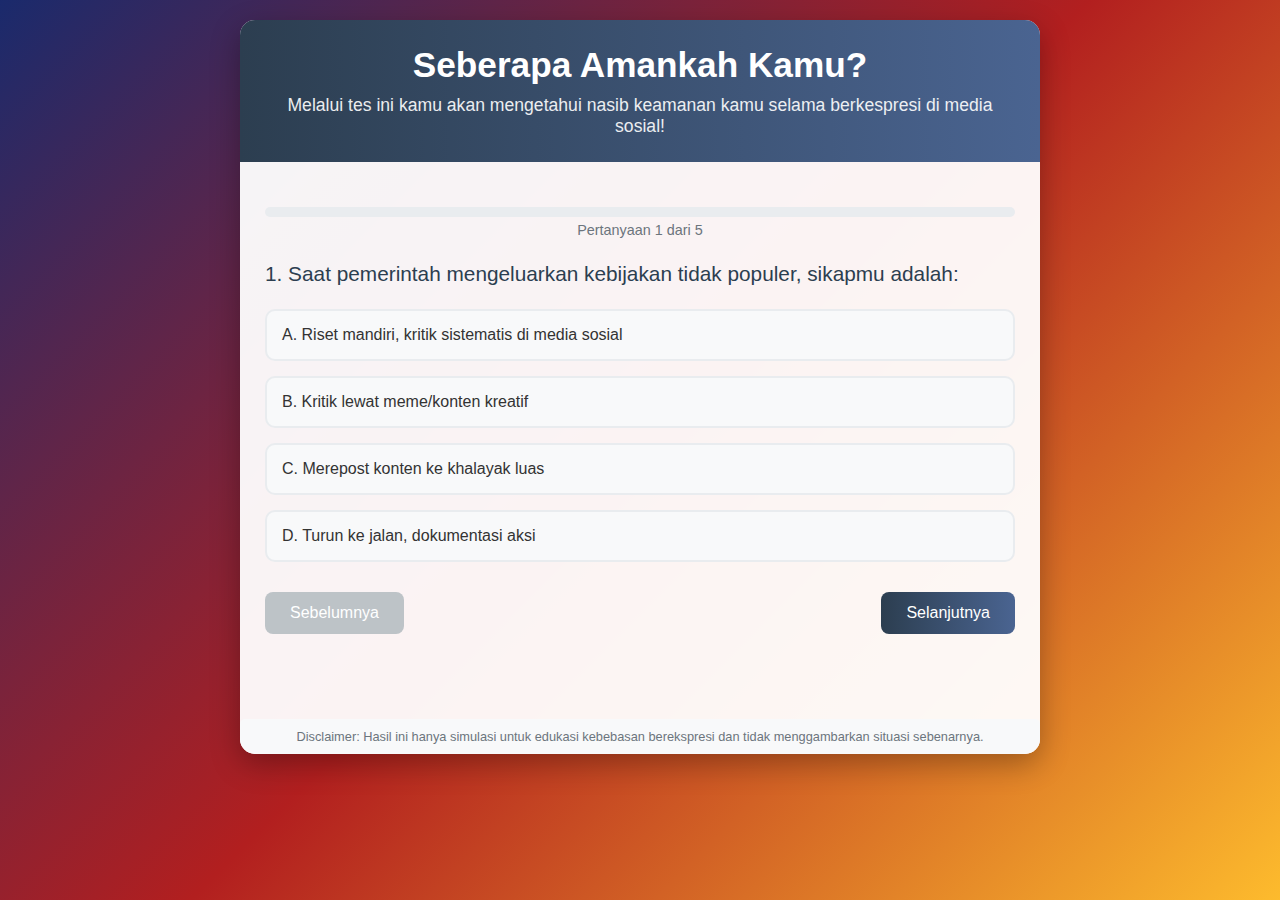
<file: index.html>
<!DOCTYPE html>
<html lang="id">
<head>
  <meta charset="UTF-8">
  <meta name="viewport" content="width=device-width, initial-scale=1.0">
  <title>Seberapa Amankah Kamu?</title>
  <style>
    * { margin:0; padding:0; box-sizing:border-box; font-family:'Segoe UI',Tahoma,Geneva,Verdana,sans-serif; }
    body { background:linear-gradient(135deg,#1a2a6c,#b21f1f,#fdbb2d); color:#333; min-height:100vh; padding:20px; }
    .container { max-width:800px; margin:0 auto; background-color:rgba(255,255,255,0.95); border-radius:15px; box-shadow:0 10px 30px rgba(0,0,0,0.3); overflow:hidden; }
    header { background:linear-gradient(to right,#2c3e50,#4a6491); color:white; padding:25px; text-align:center; }
    h1 { font-size:2.2rem; margin-bottom:10px; }
    .subtitle { font-size:1.1rem; opacity:0.9; }
    .game-container { padding:25px; }
    .question-container { margin-bottom:30px; display:none; }
    .question-container.active { display:block; animation:fadeIn 0.5s ease; }
    .question-text { font-size:1.3rem; margin-bottom:20px; color:#2c3e50; line-height:1.5; }
    .options { display:flex; flex-direction:column; gap:15px; }
    .option { background:#f8f9fa; border:2px solid #e9ecef; border-radius:10px; padding:15px; cursor:pointer; transition:all 0.3s ease; }
    .option:hover { background:#e9ecef; transform:translateY(-3px); box-shadow:0 5px 15px rgba(0,0,0,0.1); }
    .option.selected { background:#4a6491; color:white; border-color:#2c3e50; }
    .navigation { display:flex; justify-content:space-between; margin-top:30px; }
    button { padding:12px 25px; border:none; border-radius:8px; background:linear-gradient(to right,#2c3e50,#4a6491); color:white; font-size:1rem; cursor:pointer; transition:all 0.3s ease; }
    button:hover { transform:translateY(-3px); box-shadow:0 5px 15px rgba(0,0,0,0.2); }
    button:disabled { background:#bdc3c7; cursor:not-allowed; }
    .result-container { display:none; padding:25px; text-align:center; }
    .result-title { font-size:2rem; margin-bottom:20px; color:#2c3e50; }
    .personality-result { font-size:1.8rem; font-weight:bold; margin:20px 0; padding:15px; border-radius:10px; background:linear-gradient(to right,#b21f1f,#fdbb2d); color:white; }
    .percentage-bars { margin:30px 0; }
    .percentage-bar { margin-bottom:15px; text-align:left; }
    .bar-label { display:flex; justify-content:space-between; margin-bottom:5px; }
    .bar-container { height:25px; background:#e9ecef; border-radius:12px; overflow:hidden; }
    .bar-fill { height:100%; border-radius:12px; transition:width 1s ease; }
    .personality-desc { background:#f8f9fa; padding:20px; border-radius:10px; margin-top:20px; text-align:left; line-height:1.6; }
    .actions { margin-top:30px; }
    .restart-btn { background:linear-gradient(to right,#27ae60,#2ecc71); }
    @keyframes fadeIn { from{opacity:0; transform:translateY(20px);} to{opacity:1; transform:translateY(0);} }
    .progress-container { margin:20px 0; }
    .progress-bar { height:10px; background:#e9ecef; border-radius:5px; overflow:hidden; }
    .progress-fill { height:100%; background:linear-gradient(to right,#2c3e50,#4a6491); width:0%; transition:width 0.5s ease; }
    .progress-text { text-align:center; margin-top:5px; font-size:0.9rem; color:#6c757d; }
    .disclaimer { margin-top:30px; font-size:0.8rem; color:#6c757d; text-align:center; padding:10px; background:#f8f9fa; border-radius:5px; }
  </style>
</head>
<body>
  <div class="container">
    <header>
      <h1>Seberapa Amankah Kamu?</h1>
      <p class="subtitle">Melalui tes ini kamu akan mengetahui nasib keamanan kamu selama berkespresi di media sosial!</p>
    </header>
    <div class="game-container">
      <div class="progress-container">
        <div class="progress-bar"><div class="progress-fill" id="progress-fill"></div></div>
        <div class="progress-text" id="progress-text">Pertanyaan 1 dari 5</div>
      </div>

      <!-- Pertanyaan 1 -->
      <div class="question-container active" id="question-1">
        <div class="question-text">1. Saat pemerintah mengeluarkan kebijakan tidak populer, sikapmu adalah:</div>
        <div class="options">
          <div class="option" data-value="A">A. Riset mandiri, kritik sistematis di media sosial</div>
          <div class="option" data-value="B">B. Kritik lewat meme/konten kreatif</div>
          <div class="option" data-value="C">C. Merepost konten ke khalayak luas</div>
          <div class="option" data-value="D">D. Turun ke jalan, dokumentasi aksi</div>
        </div>
        <div class="navigation">
          <button disabled id="prev-btn">Sebelumnya</button>
          <button id="next-btn">Selanjutnya</button>
        </div>
      </div>

      <!-- Pertanyaan 2 -->
      <div class="question-container" id="question-2">
        <div class="question-text">2. Teman membagikan kutipan buku kiri, reaksimu:</div>
        <div class="options">
          <div class="option" data-value="A">A. Ikut menyebarkan dengan rangkuman</div>
          <div class="option" data-value="B">B. Ikut baca buku itu</div>
          <div class="option" data-value="C">C. Diskusi dengan teman/dosen</div>
          <div class="option" data-value="D">D. Ajak teman-teman baca bersama</div>
        </div>
        <div class="navigation">
          <button id="prev-btn-2">Sebelumnya</button>
          <button id="next-btn-2">Selanjutnya</button>
        </div>
      </div>

      <!-- Pertanyaan 3 -->
      <div class="question-container" id="question-3">
        <div class="question-text">3. Menghadapi unggahan viral soal dugaan kecurangan pemilu, kamu:</div>
        <div class="options">
          <div class="option" data-value="A">A. Analisis data komprehensif, tag lembaga pengawas</div>
          <div class="option" data-value="B">B. Retweet</div>
          <div class="option" data-value="C">C. Like saja</div>
          <div class="option" data-value="D">D. Sebarkan ke grup dengan caption menarik</div>
        </div>
        <div class="navigation">
          <button id="prev-btn-3">Sebelumnya</button>
          <button id="next-btn-3">Selanjutnya</button>
        </div>
      </div>

      <!-- Pertanyaan 4 -->
      <div class="question-container" id="question-4">
        <div class="question-text">4. Menanggapi kenaikan harga sembako, responsmu:</div>
        <div class="options">
          <div class="option" data-value="A">A. Utas panjang dengan bukti/data</div>
          <div class="option" data-value="B">B. Curhat personal di media sosial</div>
          <div class="option" data-value="C">C. Retweet/like/repost</div>
          <div class="option" data-value="D">D. Ajak boikot massal, dokumentasi</div>
        </div>
        <div class="navigation">
          <button id="prev-btn-4">Sebelumnya</button>
          <button id="next-btn-4">Selanjutnya</button>
        </div>
      </div>

      <!-- Pertanyaan 5 -->
      <div class="question-container" id="question-5">
        <div class="question-text">5. Ketika melihat kasus pelanggaran HAM oleh aparat, sikapmu:</div>
        <div class="options">
          <div class="option" data-value="A">A. Dokumentasi lengkap dengan bukti</div>
          <div class="option" data-value="B">B. Bagikan berita independen dengan caption mendukung korban</div>
          <div class="option" data-value="C">C. Retweet saja</div>
          <div class="option" data-value="D">D. Ajak teman-teman beraksi via media sosial/grup chat</div>
        </div>
        <div class="navigation">
          <button id="prev-btn-5">Sebelumnya</button>
          <button id="submit-btn">Lihat Hasil</button>
        </div>
      </div>

      <!-- Hasil Tes -->
      <div class="result-container" id="result-container">
        <h2 class="result-title">Hasil Tes Keamananmu</h2>
        <div class="personality-result" id="personality-result"></div>
        <div class="percentage-bars">
          <div class="percentage-bar">
            <div class="bar-label"><span>Akan Dipenjara</span><span id="percent-A">0%</span></div>
            <div class="bar-container"><div class="bar-fill" id="bar-A" style="width:0%; background-color:#e74c3c;"></div></div>
          </div>
          <div class="percentage-bar">
            <div class="bar-label"><span>Dipolisikan</span><span id="percent-B">0%</span></div>
            <div class="bar-container"><div class="bar-fill" id="bar-B" style="width:0%; background-color:#f39c12;"></div></div>
          </div>
          <div class="percentage-bar">
            <div class="bar-label"><span>Dituntut</span><span id="percent-C">0%</span></div>
            <div class="bar-container"><div class="bar-fill" id="bar-C" style="width:0%; background-color:#3498db;"></div></div>
          </div>
          <div class="percentage-bar">
            <div class="bar-label"><span>Dijadikan Tersangka</span><span id="percent-D">0%</span></div>
            <div class="bar-container"><div class="bar-fill" id="bar-D" style="width:0%; background-color:#9b59b6;"></div></div>
          </div>
        </div>
        <div class="personality-desc" id="personality-desc"></div>
        <div class="actions"><button class="restart-btn" id="restart-btn">Ulangi Tes</button></div>
      </div>
    </div>

    <div class="disclaimer">
      Disclaimer: Hasil ini hanya simulasi untuk edukasi kebebasan berekspresi dan tidak menggambarkan situasi sebenarnya.
    </div>
  </div>

  <script>
    document.addEventListener('DOMContentLoaded', function() {
      // Inisialisasi jawaban
      const answers = { '1': null, '2': null, '3': null, '4': null, '5': null };

      // Definisi tipe kepribadian
      const personalities = {
        'A': { name: 'AKAN DIPENJARA', count: 0, color: '#e74c3c' },
        'B': { name: 'DIPOLISIKAN', count: 0, color: '#f39c12' },
        'C': { name: 'DITUNTUT', count: 0, color: '#3498db' },
        'D': { name: 'DIJADIKAN TERSANGKA', count: 0, color: '#9b59b6' }
      };

      // Deskripsi hasil
      const descriptions = {
        'A': 'Kamu adalah critical thinker yang berani menyuarakan kebenaran dengan data. Hati-hati, keberanianmu bisa membuatmu target penindasan.',
        'B': 'Kamu seorang aktivis dunia maya. Like dan repost-mu menyebarkan informasi dengan cepat, sehingga aparat bisa merasa terganggu.',
        'C': 'Kamu dituntut karena menyebarkan informasi yang dianggap menghasut. Padahal kritik adalah bagian dari demokrasi!',
        'D': 'Kamu aktivis sejati yang turun ke jalan dan mendokumentasikan perlawanan. Aksi langsungmu membuatmu target aparat.'
      };

      // Elemen DOM
      const progressFill = document.getElementById('progress-fill');
      const progressText = document.getElementById('progress-text');
      const questionContainers = document.querySelectorAll('.question-container');
      const resultContainer = document.getElementById('result-container');
      const personalityResult = document.getElementById('personality-result');
      const personalityDesc = document.getElementById('personality-desc');
      const restartBtn = document.getElementById('restart-btn');

      // Update progress bar
      function updateProgress(currentQuestion) {
        const progress = ((currentQuestion - 1) / 5) * 100;
        progressFill.style.width = `${progress}%`;
        progressText.textContent = `Pertanyaan ${currentQuestion} dari 5`;
      }

      // Tampilkan pertanyaan
      function showQuestion(questionNumber) {
        questionContainers.forEach(c => c.classList.remove('active'));
        document.getElementById(`question-${questionNumber}`).classList.add('active');
        updateProgress(questionNumber);
      }

      // Pilih opsi
      function selectOption(questionNumber, optionElement, value) {
        document.querySelectorAll(`#question-${questionNumber} .option`).forEach(o => o.classList.remove('selected'));
        optionElement.classList.add('selected');
        answers[questionNumber] = value;
      }

      // Hitung hasil
      function calculateResults() {
        Object.keys(personalities).forEach(k => personalities[k].count = 0);

        Object.values(answers).forEach(answer => {
          if (answer && personalities[answer]) {
            personalities[answer].count++;
          }
        });

        const totalQuestions = 5;
        let maxPercentage = 0;
        let dominant = '';

        Object.keys(personalities).forEach(k => {
          const percentage = (personalities[k].count / totalQuestions) * 100;
          document.getElementById(`percent-${k}`).textContent = `${percentage}%`;
          document.getElementById(`bar-${k}`).style.width = `${percentage}%`;

          if (percentage > maxPercentage) {
            maxPercentage = percentage;
            dominant = k;
          }
        });

        personalityResult.textContent = personalities[dominant].name;
        personalityResult.style.background = `linear-gradient(to right, ${personalities[dominant].color}, #fdbb2d)`;
        personalityDesc.textContent = descriptions[dominant];
        resultContainer.style.display = 'block';
      }

      // Event listener opsi
      document.querySelectorAll('.option').forEach(option => {
        option.addEventListener('click', function() {
          const qContainer = this.closest('.question-container');
          const qNumber = qContainer.id.split('-')[1];
          const value = this.getAttribute('data-value');
          selectOption(qNumber, this, value);
        });
      });

      // Navigasi antar pertanyaan
      document.getElementById('next-btn').addEventListener('click', () => showQuestion(2));
      document.getElementById('prev-btn-2').addEventListener('click', () => showQuestion(1));
      document.getElementById('next-btn-2').addEventListener('click', () => showQuestion(3));
      document.getElementById('prev-btn-3').addEventListener('click', () => showQuestion(2));
      document.getElementById('next-btn-3').addEventListener('click', () => showQuestion(4));
      document.getElementById('prev-btn-4').addEventListener('click', () => showQuestion(3));
      document.getElementById('next-btn-4').addEventListener('click', () => showQuestion(5));
      document.getElementById('prev-btn-5').addEventListener('click', () => showQuestion(4));

      // Submit hasil
      document.getElementById('submit-btn').addEventListener('click', function() {
        const allAnswered = Object.values(answers).every(a => a !== null);
        if (allAnswered) {
          calculateResults();
        } else {
          alert('Silakan jawab semua pertanyaan sebelum melihat hasil!');
        }
      });

      // Restart tes
      restartBtn.addEventListener('click', function() {
        Object.keys(answers).forEach(k => answers[k] = null);
        document.querySelectorAll('.option').forEach(o => o.classList.remove('selected'));
        document.querySelectorAll('.bar-fill').forEach(b => b.style.width = '0%');
        document.querySelectorAll('[id^="percent-"]').forEach(el => el.textContent = '0%');
        resultContainer.style.display = 'none';
        showQuestion(1);
      });

      // Inisialisasi
      showQuestion(1);
    });
  </script>
</body>
</html>
</file>
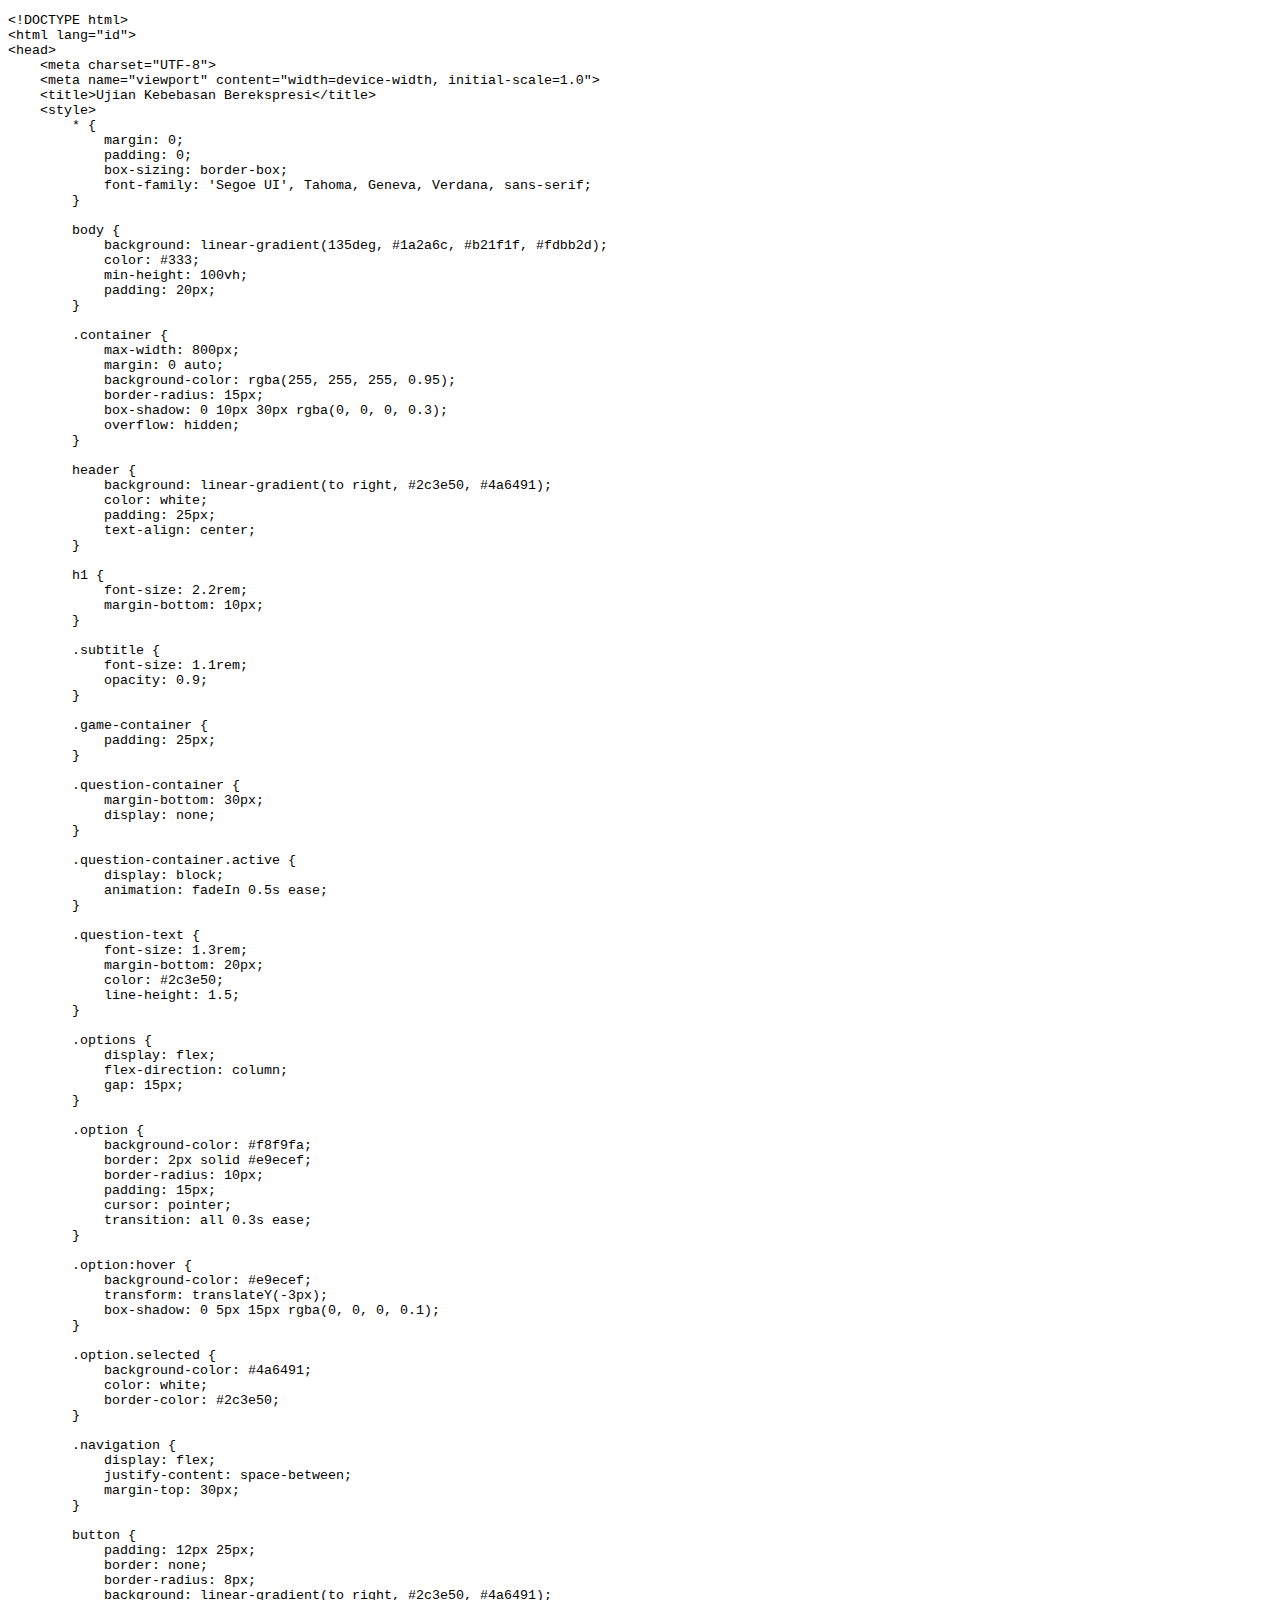
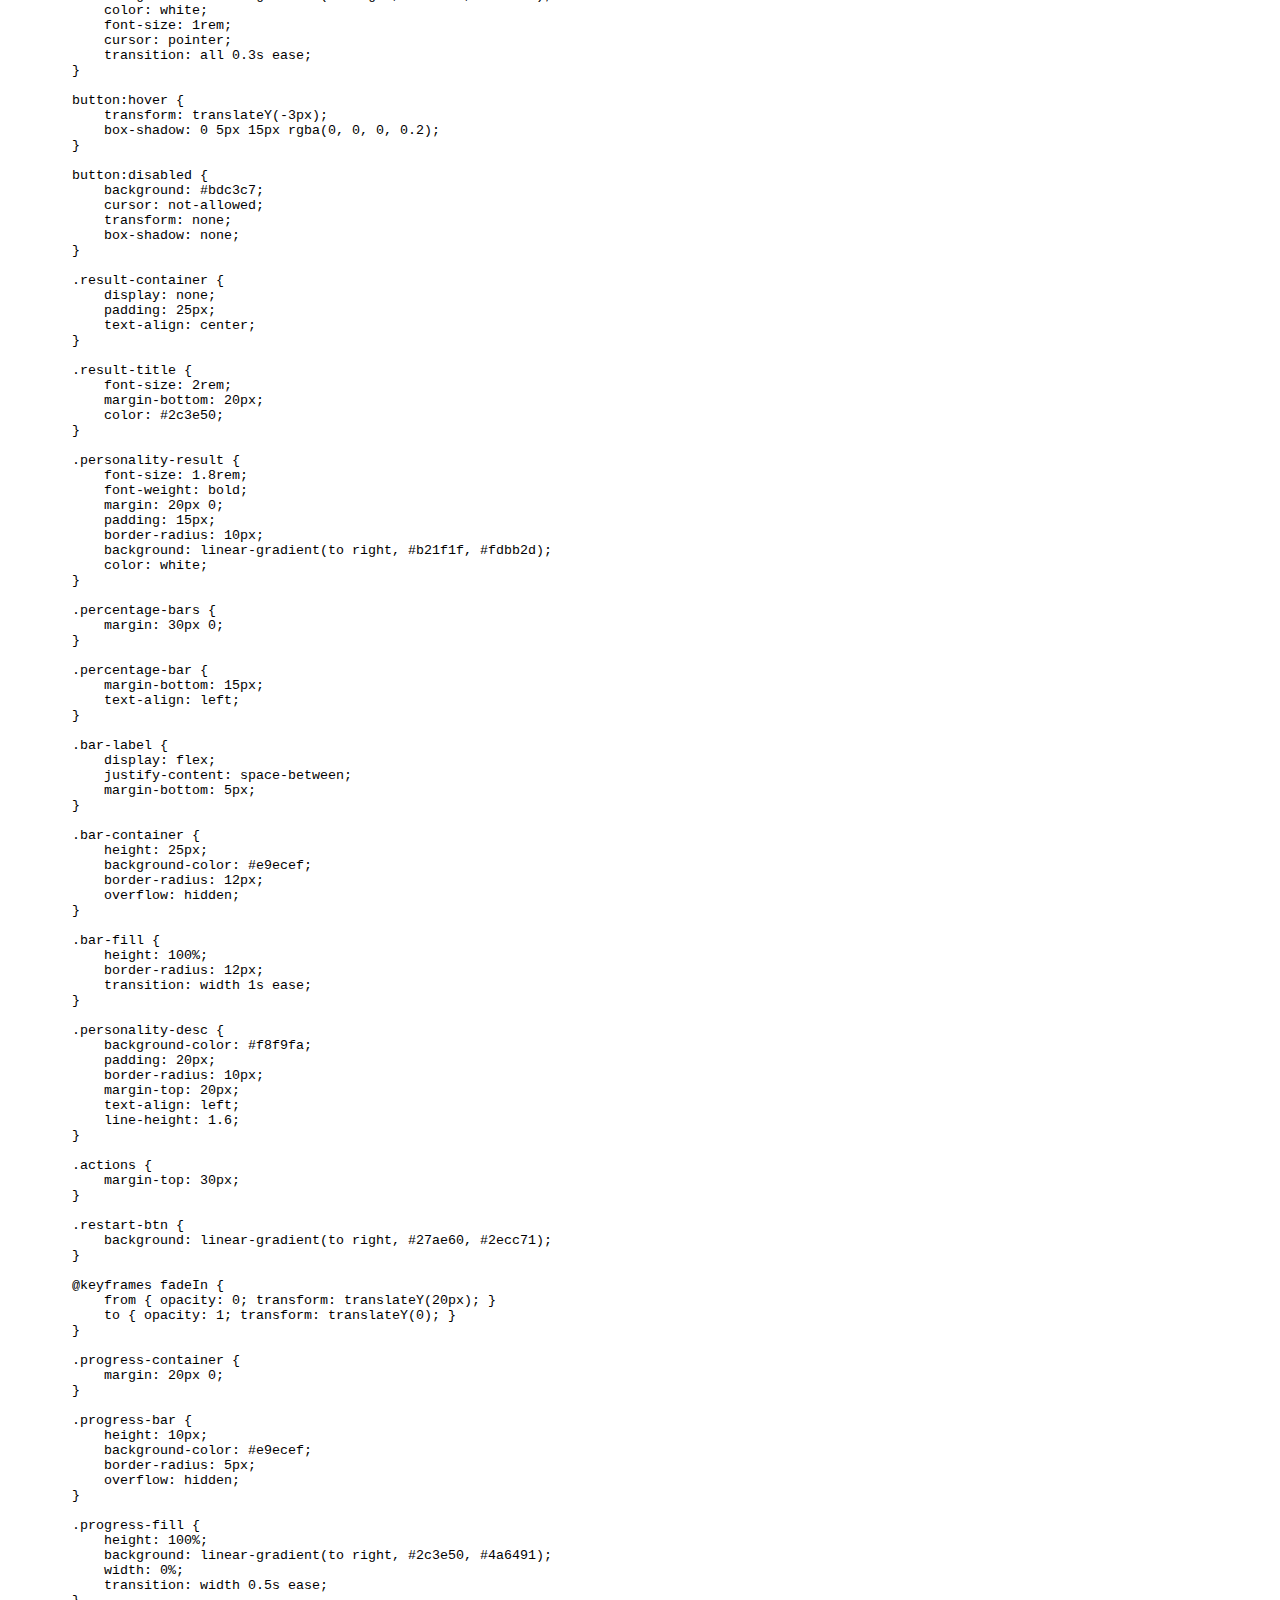
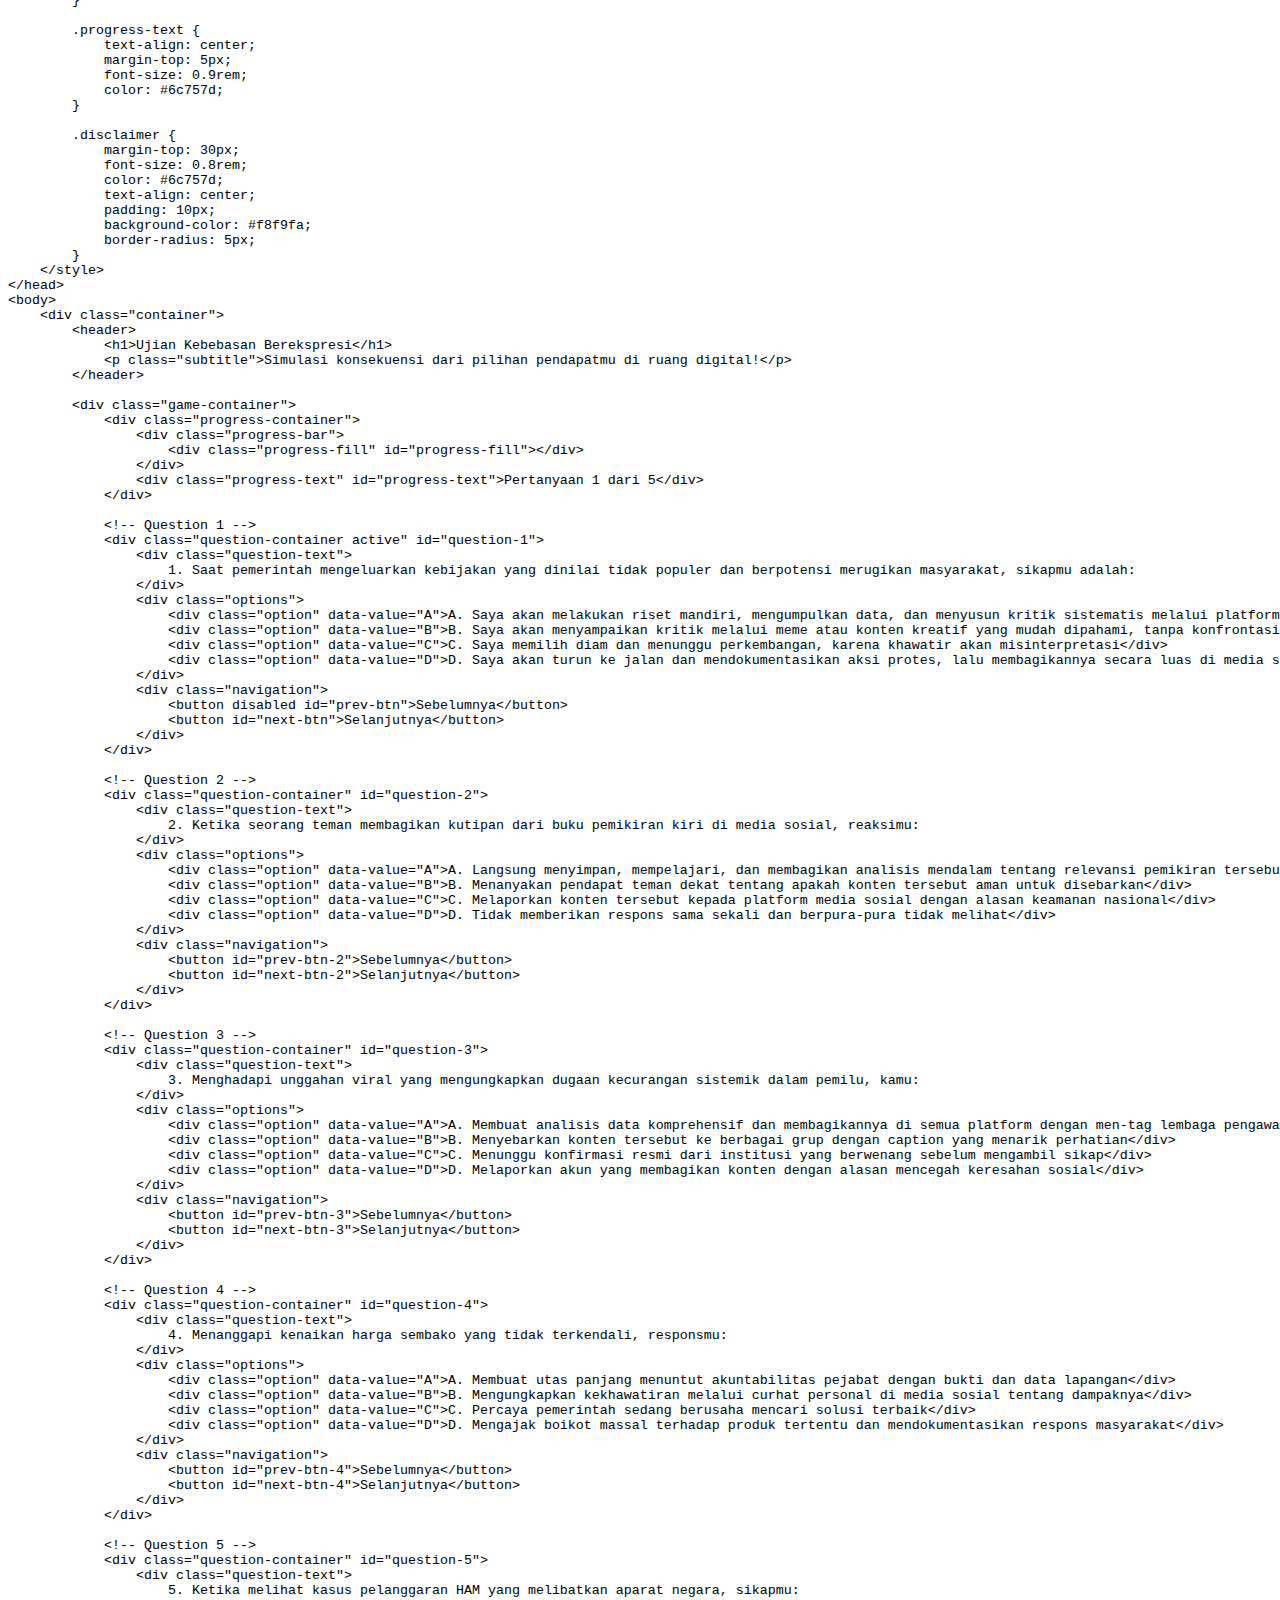
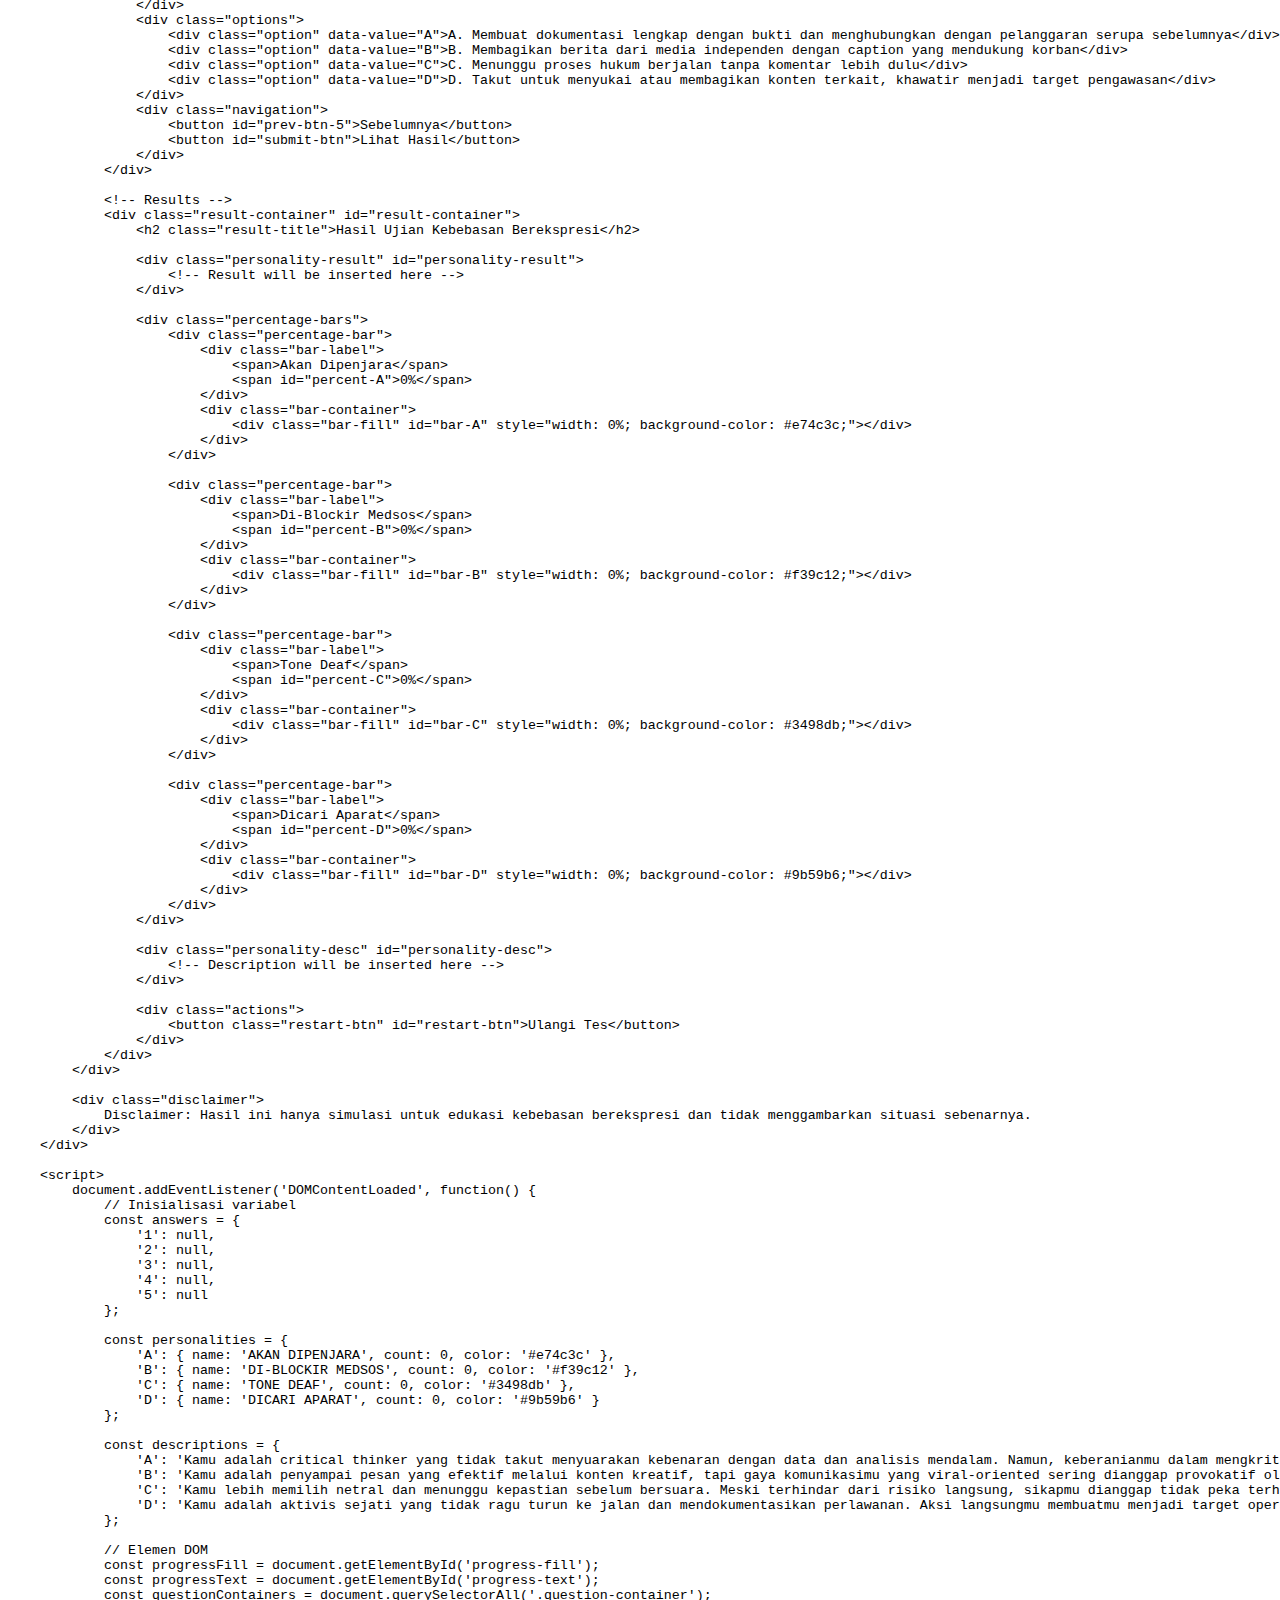
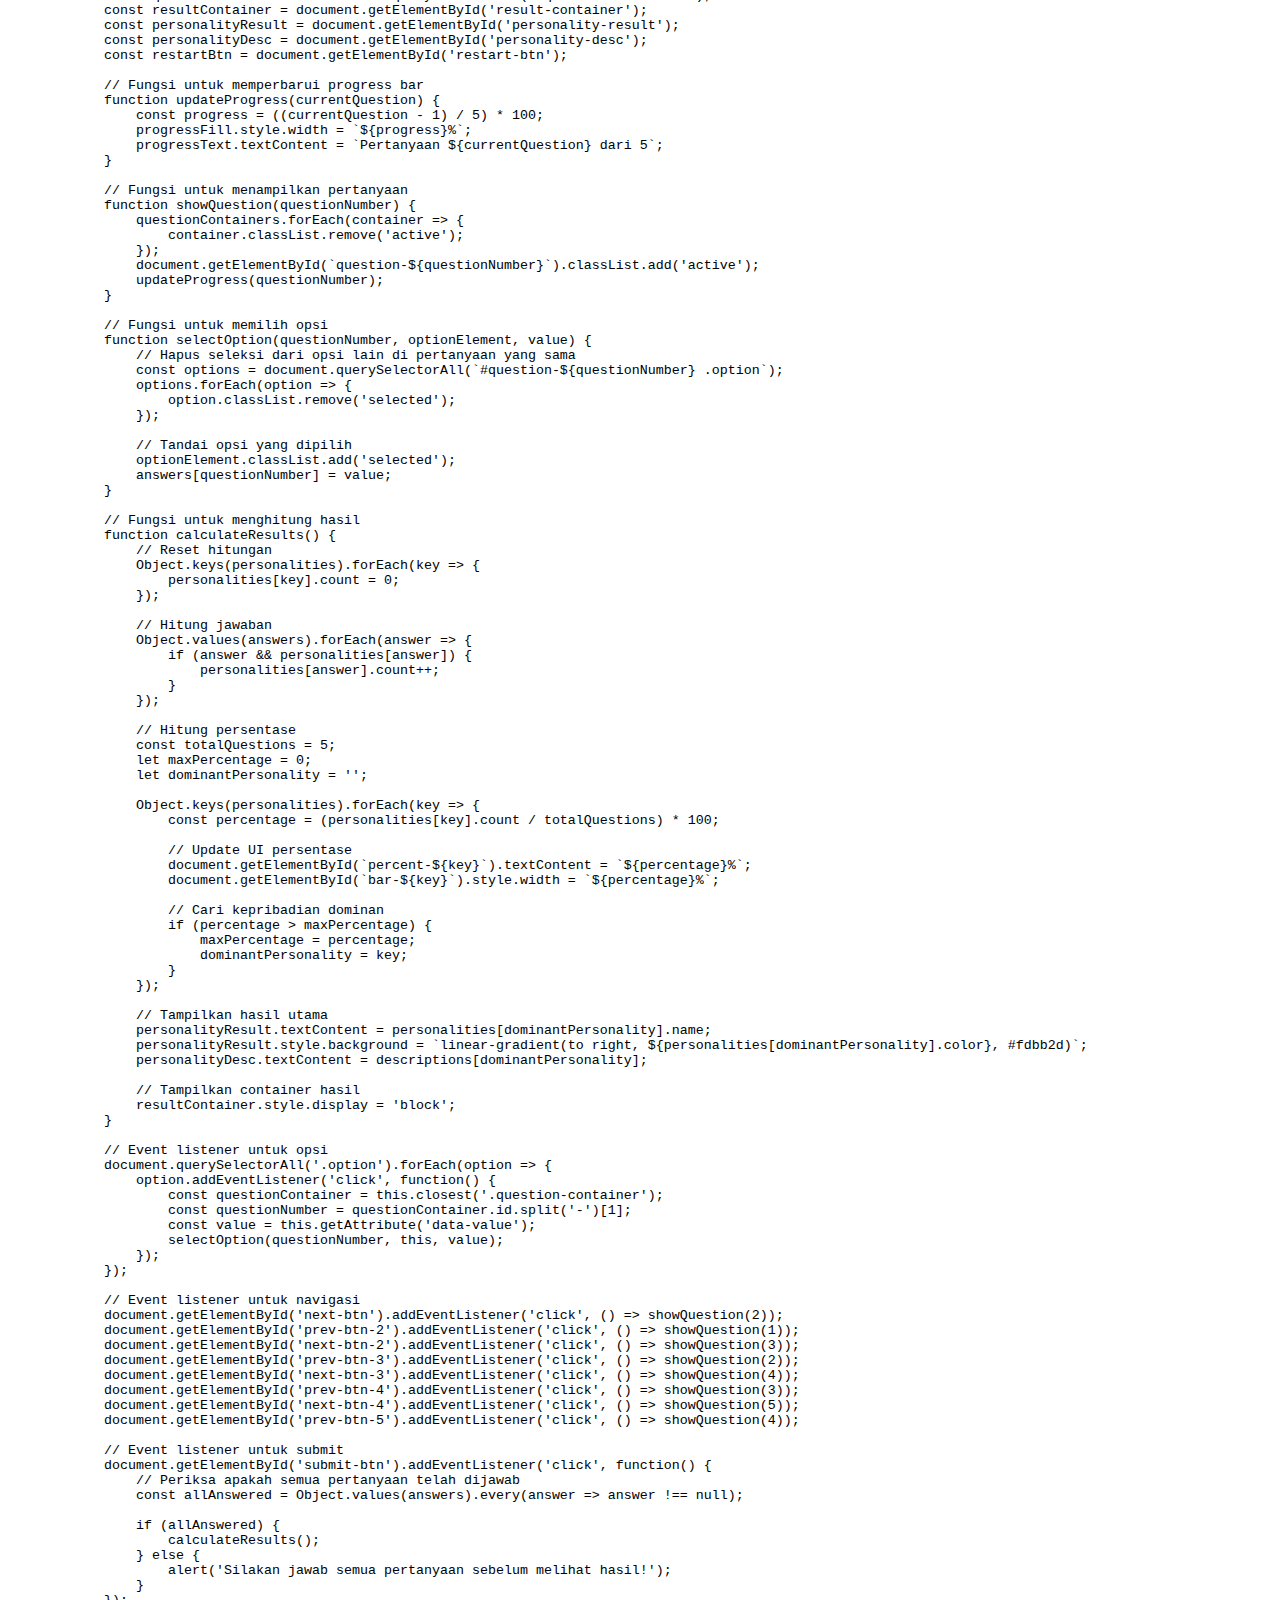
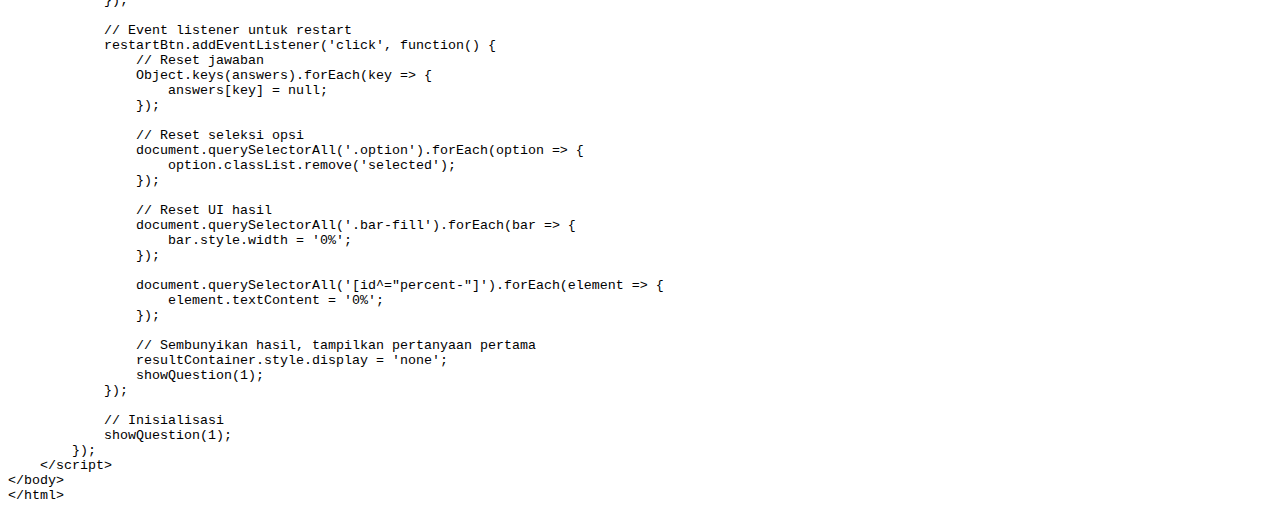
<file: 8650d4c3-2714-40e8-8ad7-4ea57aeecf4b.html>
<!DOCTYPE html>
<html>
<head>
	<meta http-equiv="content-type" content="text/html; charset=utf-8"/>
	<title></title>
	<meta name="generator" content="LibreOffice 24.8.1.2 (Linux)"/>
	<meta name="created" content="00:00:00"/>
	<meta name="changed" content="00:00:00"/>
	<style type="text/css">
		@page { size: 8.27in 11.69in; margin: 0.79in }
		p { line-height: 115%; margin-bottom: 0.1in; background: transparent }
		pre { background: transparent }
		pre.western { font-family: "Liberation Mono", monospace; font-size: 10pt }
		pre.cjk { font-family: "NSimSun", monospace; font-size: 10pt }
		pre.ctl { font-family: "Liberation Mono", monospace; font-size: 10pt }
	</style>
</head>
<body lang="en-US" link="#000080" vlink="#800000" dir="ltr"><pre class="western">&lt;!DOCTYPE html&gt;
&lt;html lang=&quot;id&quot;&gt;
&lt;head&gt;
    &lt;meta charset=&quot;UTF-8&quot;&gt;
    &lt;meta name=&quot;viewport&quot; content=&quot;width=device-width, initial-scale=1.0&quot;&gt;
    &lt;title&gt;Ujian Kebebasan Berekspresi&lt;/title&gt;
    &lt;style&gt;
        * {
            margin: 0;
            padding: 0;
            box-sizing: border-box;
            font-family: 'Segoe UI', Tahoma, Geneva, Verdana, sans-serif;
        }
        
        body {
            background: linear-gradient(135deg, #1a2a6c, #b21f1f, #fdbb2d);
            color: #333;
            min-height: 100vh;
            padding: 20px;
        }
        
        .container {
            max-width: 800px;
            margin: 0 auto;
            background-color: rgba(255, 255, 255, 0.95);
            border-radius: 15px;
            box-shadow: 0 10px 30px rgba(0, 0, 0, 0.3);
            overflow: hidden;
        }
        
        header {
            background: linear-gradient(to right, #2c3e50, #4a6491);
            color: white;
            padding: 25px;
            text-align: center;
        }
        
        h1 {
            font-size: 2.2rem;
            margin-bottom: 10px;
        }
        
        .subtitle {
            font-size: 1.1rem;
            opacity: 0.9;
        }
        
        .game-container {
            padding: 25px;
        }
        
        .question-container {
            margin-bottom: 30px;
            display: none;
        }
        
        .question-container.active {
            display: block;
            animation: fadeIn 0.5s ease;
        }
        
        .question-text {
            font-size: 1.3rem;
            margin-bottom: 20px;
            color: #2c3e50;
            line-height: 1.5;
        }
        
        .options {
            display: flex;
            flex-direction: column;
            gap: 15px;
        }
        
        .option {
            background-color: #f8f9fa;
            border: 2px solid #e9ecef;
            border-radius: 10px;
            padding: 15px;
            cursor: pointer;
            transition: all 0.3s ease;
        }
        
        .option:hover {
            background-color: #e9ecef;
            transform: translateY(-3px);
            box-shadow: 0 5px 15px rgba(0, 0, 0, 0.1);
        }
        
        .option.selected {
            background-color: #4a6491;
            color: white;
            border-color: #2c3e50;
        }
        
        .navigation {
            display: flex;
            justify-content: space-between;
            margin-top: 30px;
        }
        
        button {
            padding: 12px 25px;
            border: none;
            border-radius: 8px;
            background: linear-gradient(to right, #2c3e50, #4a6491);
            color: white;
            font-size: 1rem;
            cursor: pointer;
            transition: all 0.3s ease;
        }
        
        button:hover {
            transform: translateY(-3px);
            box-shadow: 0 5px 15px rgba(0, 0, 0, 0.2);
        }
        
        button:disabled {
            background: #bdc3c7;
            cursor: not-allowed;
            transform: none;
            box-shadow: none;
        }
        
        .result-container {
            display: none;
            padding: 25px;
            text-align: center;
        }
        
        .result-title {
            font-size: 2rem;
            margin-bottom: 20px;
            color: #2c3e50;
        }
        
        .personality-result {
            font-size: 1.8rem;
            font-weight: bold;
            margin: 20px 0;
            padding: 15px;
            border-radius: 10px;
            background: linear-gradient(to right, #b21f1f, #fdbb2d);
            color: white;
        }
        
        .percentage-bars {
            margin: 30px 0;
        }
        
        .percentage-bar {
            margin-bottom: 15px;
            text-align: left;
        }
        
        .bar-label {
            display: flex;
            justify-content: space-between;
            margin-bottom: 5px;
        }
        
        .bar-container {
            height: 25px;
            background-color: #e9ecef;
            border-radius: 12px;
            overflow: hidden;
        }
        
        .bar-fill {
            height: 100%;
            border-radius: 12px;
            transition: width 1s ease;
        }
        
        .personality-desc {
            background-color: #f8f9fa;
            padding: 20px;
            border-radius: 10px;
            margin-top: 20px;
            text-align: left;
            line-height: 1.6;
        }
        
        .actions {
            margin-top: 30px;
        }
        
        .restart-btn {
            background: linear-gradient(to right, #27ae60, #2ecc71);
        }
        
        @keyframes fadeIn {
            from { opacity: 0; transform: translateY(20px); }
            to { opacity: 1; transform: translateY(0); }
        }
        
        .progress-container {
            margin: 20px 0;
        }
        
        .progress-bar {
            height: 10px;
            background-color: #e9ecef;
            border-radius: 5px;
            overflow: hidden;
        }
        
        .progress-fill {
            height: 100%;
            background: linear-gradient(to right, #2c3e50, #4a6491);
            width: 0%;
            transition: width 0.5s ease;
        }
        
        .progress-text {
            text-align: center;
            margin-top: 5px;
            font-size: 0.9rem;
            color: #6c757d;
        }
        
        .disclaimer {
            margin-top: 30px;
            font-size: 0.8rem;
            color: #6c757d;
            text-align: center;
            padding: 10px;
            background-color: #f8f9fa;
            border-radius: 5px;
        }
    &lt;/style&gt;
&lt;/head&gt;
&lt;body&gt;
    &lt;div class=&quot;container&quot;&gt;
        &lt;header&gt;
            &lt;h1&gt;Ujian Kebebasan Berekspresi&lt;/h1&gt;
            &lt;p class=&quot;subtitle&quot;&gt;Simulasi konsekuensi dari pilihan pendapatmu di ruang digital!&lt;/p&gt;
        &lt;/header&gt;
        
        &lt;div class=&quot;game-container&quot;&gt;
            &lt;div class=&quot;progress-container&quot;&gt;
                &lt;div class=&quot;progress-bar&quot;&gt;
                    &lt;div class=&quot;progress-fill&quot; id=&quot;progress-fill&quot;&gt;&lt;/div&gt;
                &lt;/div&gt;
                &lt;div class=&quot;progress-text&quot; id=&quot;progress-text&quot;&gt;Pertanyaan 1 dari 5&lt;/div&gt;
            &lt;/div&gt;
            
            &lt;!-- Question 1 --&gt;
            &lt;div class=&quot;question-container active&quot; id=&quot;question-1&quot;&gt;
                &lt;div class=&quot;question-text&quot;&gt;
                    1. Saat pemerintah mengeluarkan kebijakan yang dinilai tidak populer dan berpotensi merugikan masyarakat, sikapmu adalah:
                &lt;/div&gt;
                &lt;div class=&quot;options&quot;&gt;
                    &lt;div class=&quot;option&quot; data-value=&quot;A&quot;&gt;A. Saya akan melakukan riset mandiri, mengumpulkan data, dan menyusun kritik sistematis melalui platform media sosial dengan tagar yang strategis&lt;/div&gt;
                    &lt;div class=&quot;option&quot; data-value=&quot;B&quot;&gt;B. Saya akan menyampaikan kritik melalui meme atau konten kreatif yang mudah dipahami, tanpa konfrontasi langsung&lt;/div&gt;
                    &lt;div class=&quot;option&quot; data-value=&quot;C&quot;&gt;C. Saya memilih diam dan menunggu perkembangan, karena khawatir akan misinterpretasi&lt;/div&gt;
                    &lt;div class=&quot;option&quot; data-value=&quot;D&quot;&gt;D. Saya akan turun ke jalan dan mendokumentasikan aksi protes, lalu membagikannya secara luas di media sosial&lt;/div&gt;
                &lt;/div&gt;
                &lt;div class=&quot;navigation&quot;&gt;
                    &lt;button disabled id=&quot;prev-btn&quot;&gt;Sebelumnya&lt;/button&gt;
                    &lt;button id=&quot;next-btn&quot;&gt;Selanjutnya&lt;/button&gt;
                &lt;/div&gt;
            &lt;/div&gt;
            
            &lt;!-- Question 2 --&gt;
            &lt;div class=&quot;question-container&quot; id=&quot;question-2&quot;&gt;
                &lt;div class=&quot;question-text&quot;&gt;
                    2. Ketika seorang teman membagikan kutipan dari buku pemikiran kiri di media sosial, reaksimu:
                &lt;/div&gt;
                &lt;div class=&quot;options&quot;&gt;
                    &lt;div class=&quot;option&quot; data-value=&quot;A&quot;&gt;A. Langsung menyimpan, mempelajari, dan membagikan analisis mendalam tentang relevansi pemikiran tersebut dengan kondisi saat ini&lt;/div&gt;
                    &lt;div class=&quot;option&quot; data-value=&quot;B&quot;&gt;B. Menanyakan pendapat teman dekat tentang apakah konten tersebut aman untuk disebarkan&lt;/div&gt;
                    &lt;div class=&quot;option&quot; data-value=&quot;C&quot;&gt;C. Melaporkan konten tersebut kepada platform media sosial dengan alasan keamanan nasional&lt;/div&gt;
                    &lt;div class=&quot;option&quot; data-value=&quot;D&quot;&gt;D. Tidak memberikan respons sama sekali dan berpura-pura tidak melihat&lt;/div&gt;
                &lt;/div&gt;
                &lt;div class=&quot;navigation&quot;&gt;
                    &lt;button id=&quot;prev-btn-2&quot;&gt;Sebelumnya&lt;/button&gt;
                    &lt;button id=&quot;next-btn-2&quot;&gt;Selanjutnya&lt;/button&gt;
                &lt;/div&gt;
            &lt;/div&gt;
            
            &lt;!-- Question 3 --&gt;
            &lt;div class=&quot;question-container&quot; id=&quot;question-3&quot;&gt;
                &lt;div class=&quot;question-text&quot;&gt;
                    3. Menghadapi unggahan viral yang mengungkapkan dugaan kecurangan sistemik dalam pemilu, kamu:
                &lt;/div&gt;
                &lt;div class=&quot;options&quot;&gt;
                    &lt;div class=&quot;option&quot; data-value=&quot;A&quot;&gt;A. Membuat analisis data komprehensif dan membagikannya di semua platform dengan men-tag lembaga pengawas&lt;/div&gt;
                    &lt;div class=&quot;option&quot; data-value=&quot;B&quot;&gt;B. Menyebarkan konten tersebut ke berbagai grup dengan caption yang menarik perhatian&lt;/div&gt;
                    &lt;div class=&quot;option&quot; data-value=&quot;C&quot;&gt;C. Menunggu konfirmasi resmi dari institusi yang berwenang sebelum mengambil sikap&lt;/div&gt;
                    &lt;div class=&quot;option&quot; data-value=&quot;D&quot;&gt;D. Melaporkan akun yang membagikan konten dengan alasan mencegah keresahan sosial&lt;/div&gt;
                &lt;/div&gt;
                &lt;div class=&quot;navigation&quot;&gt;
                    &lt;button id=&quot;prev-btn-3&quot;&gt;Sebelumnya&lt;/button&gt;
                    &lt;button id=&quot;next-btn-3&quot;&gt;Selanjutnya&lt;/button&gt;
                &lt;/div&gt;
            &lt;/div&gt;
            
            &lt;!-- Question 4 --&gt;
            &lt;div class=&quot;question-container&quot; id=&quot;question-4&quot;&gt;
                &lt;div class=&quot;question-text&quot;&gt;
                    4. Menanggapi kenaikan harga sembako yang tidak terkendali, responsmu:
                &lt;/div&gt;
                &lt;div class=&quot;options&quot;&gt;
                    &lt;div class=&quot;option&quot; data-value=&quot;A&quot;&gt;A. Membuat utas panjang menuntut akuntabilitas pejabat dengan bukti dan data lapangan&lt;/div&gt;
                    &lt;div class=&quot;option&quot; data-value=&quot;B&quot;&gt;B. Mengungkapkan kekhawatiran melalui curhat personal di media sosial tentang dampaknya&lt;/div&gt;
                    &lt;div class=&quot;option&quot; data-value=&quot;C&quot;&gt;C. Percaya pemerintah sedang berusaha mencari solusi terbaik&lt;/div&gt;
                    &lt;div class=&quot;option&quot; data-value=&quot;D&quot;&gt;D. Mengajak boikot massal terhadap produk tertentu dan mendokumentasikan respons masyarakat&lt;/div&gt;
                &lt;/div&gt;
                &lt;div class=&quot;navigation&quot;&gt;
                    &lt;button id=&quot;prev-btn-4&quot;&gt;Sebelumnya&lt;/button&gt;
                    &lt;button id=&quot;next-btn-4&quot;&gt;Selanjutnya&lt;/button&gt;
                &lt;/div&gt;
            &lt;/div&gt;
            
            &lt;!-- Question 5 --&gt;
            &lt;div class=&quot;question-container&quot; id=&quot;question-5&quot;&gt;
                &lt;div class=&quot;question-text&quot;&gt;
                    5. Ketika melihat kasus pelanggaran HAM yang melibatkan aparat negara, sikapmu:
                &lt;/div&gt;
                &lt;div class=&quot;options&quot;&gt;
                    &lt;div class=&quot;option&quot; data-value=&quot;A&quot;&gt;A. Membuat dokumentasi lengkap dengan bukti dan menghubungkan dengan pelanggaran serupa sebelumnya&lt;/div&gt;
                    &lt;div class=&quot;option&quot; data-value=&quot;B&quot;&gt;B. Membagikan berita dari media independen dengan caption yang mendukung korban&lt;/div&gt;
                    &lt;div class=&quot;option&quot; data-value=&quot;C&quot;&gt;C. Menunggu proses hukum berjalan tanpa komentar lebih dulu&lt;/div&gt;
                    &lt;div class=&quot;option&quot; data-value=&quot;D&quot;&gt;D. Takut untuk menyukai atau membagikan konten terkait, khawatir menjadi target pengawasan&lt;/div&gt;
                &lt;/div&gt;
                &lt;div class=&quot;navigation&quot;&gt;
                    &lt;button id=&quot;prev-btn-5&quot;&gt;Sebelumnya&lt;/button&gt;
                    &lt;button id=&quot;submit-btn&quot;&gt;Lihat Hasil&lt;/button&gt;
                &lt;/div&gt;
            &lt;/div&gt;
            
            &lt;!-- Results --&gt;
            &lt;div class=&quot;result-container&quot; id=&quot;result-container&quot;&gt;
                &lt;h2 class=&quot;result-title&quot;&gt;Hasil Ujian Kebebasan Berekspresi&lt;/h2&gt;
                
                &lt;div class=&quot;personality-result&quot; id=&quot;personality-result&quot;&gt;
                    &lt;!-- Result will be inserted here --&gt;
                &lt;/div&gt;
                
                &lt;div class=&quot;percentage-bars&quot;&gt;
                    &lt;div class=&quot;percentage-bar&quot;&gt;
                        &lt;div class=&quot;bar-label&quot;&gt;
                            &lt;span&gt;Akan Dipenjara&lt;/span&gt;
                            &lt;span id=&quot;percent-A&quot;&gt;0%&lt;/span&gt;
                        &lt;/div&gt;
                        &lt;div class=&quot;bar-container&quot;&gt;
                            &lt;div class=&quot;bar-fill&quot; id=&quot;bar-A&quot; style=&quot;width: 0%; background-color: #e74c3c;&quot;&gt;&lt;/div&gt;
                        &lt;/div&gt;
                    &lt;/div&gt;
                    
                    &lt;div class=&quot;percentage-bar&quot;&gt;
                        &lt;div class=&quot;bar-label&quot;&gt;
                            &lt;span&gt;Di-Blockir Medsos&lt;/span&gt;
                            &lt;span id=&quot;percent-B&quot;&gt;0%&lt;/span&gt;
                        &lt;/div&gt;
                        &lt;div class=&quot;bar-container&quot;&gt;
                            &lt;div class=&quot;bar-fill&quot; id=&quot;bar-B&quot; style=&quot;width: 0%; background-color: #f39c12;&quot;&gt;&lt;/div&gt;
                        &lt;/div&gt;
                    &lt;/div&gt;
                    
                    &lt;div class=&quot;percentage-bar&quot;&gt;
                        &lt;div class=&quot;bar-label&quot;&gt;
                            &lt;span&gt;Tone Deaf&lt;/span&gt;
                            &lt;span id=&quot;percent-C&quot;&gt;0%&lt;/span&gt;
                        &lt;/div&gt;
                        &lt;div class=&quot;bar-container&quot;&gt;
                            &lt;div class=&quot;bar-fill&quot; id=&quot;bar-C&quot; style=&quot;width: 0%; background-color: #3498db;&quot;&gt;&lt;/div&gt;
                        &lt;/div&gt;
                    &lt;/div&gt;
                    
                    &lt;div class=&quot;percentage-bar&quot;&gt;
                        &lt;div class=&quot;bar-label&quot;&gt;
                            &lt;span&gt;Dicari Aparat&lt;/span&gt;
                            &lt;span id=&quot;percent-D&quot;&gt;0%&lt;/span&gt;
                        &lt;/div&gt;
                        &lt;div class=&quot;bar-container&quot;&gt;
                            &lt;div class=&quot;bar-fill&quot; id=&quot;bar-D&quot; style=&quot;width: 0%; background-color: #9b59b6;&quot;&gt;&lt;/div&gt;
                        &lt;/div&gt;
                    &lt;/div&gt;
                &lt;/div&gt;
                
                &lt;div class=&quot;personality-desc&quot; id=&quot;personality-desc&quot;&gt;
                    &lt;!-- Description will be inserted here --&gt;
                &lt;/div&gt;
                
                &lt;div class=&quot;actions&quot;&gt;
                    &lt;button class=&quot;restart-btn&quot; id=&quot;restart-btn&quot;&gt;Ulangi Tes&lt;/button&gt;
                &lt;/div&gt;
            &lt;/div&gt;
        &lt;/div&gt;
        
        &lt;div class=&quot;disclaimer&quot;&gt;
            Disclaimer: Hasil ini hanya simulasi untuk edukasi kebebasan berekspresi dan tidak menggambarkan situasi sebenarnya.
        &lt;/div&gt;
    &lt;/div&gt;

    &lt;script&gt;
        document.addEventListener('DOMContentLoaded', function() {
            // Inisialisasi variabel
            const answers = {
                '1': null,
                '2': null,
                '3': null,
                '4': null,
                '5': null
            };
            
            const personalities = {
                'A': { name: 'AKAN DIPENJARA', count: 0, color: '#e74c3c' },
                'B': { name: 'DI-BLOCKIR MEDSOS', count: 0, color: '#f39c12' },
                'C': { name: 'TONE DEAF', count: 0, color: '#3498db' },
                'D': { name: 'DICARI APARAT', count: 0, color: '#9b59b6' }
            };
            
            const descriptions = {
                'A': 'Kamu adalah critical thinker yang tidak takut menyuarakan kebenaran dengan data dan analisis mendalam. Namun, keberanianmu dalam mengkritik penguasa dan membongkar data sensitif membuatmu menjadi target utama penindasan. Teruslah berhati-hati!',
                'B': 'Kamu adalah penyampai pesan yang efektif melalui konten kreatif, tapi gaya komunikasimu yang viral-oriented sering dianggap provokatif oleh algoritma media sosial. Kontenmu berisiko dilaporkan massal oleh buzzer!',
                'C': 'Kamu lebih memilih netral dan menunggu kepastian sebelum bersuara. Meski terhindar dari risiko langsung, sikapmu dianggap tidak peka terhadap ketidakadilan yang terjadi di sekitarmu.',
                'D': 'Kamu adalah aktivis sejati yang tidak ragu turun ke jalan dan mendokumentasikan perlawanan. Aksi langsungmu membuatmu menjadi target operasi intelijen dan penangkapan!'
            };
            
            // Elemen DOM
            const progressFill = document.getElementById('progress-fill');
            const progressText = document.getElementById('progress-text');
            const questionContainers = document.querySelectorAll('.question-container');
            const resultContainer = document.getElementById('result-container');
            const personalityResult = document.getElementById('personality-result');
            const personalityDesc = document.getElementById('personality-desc');
            const restartBtn = document.getElementById('restart-btn');
            
            // Fungsi untuk memperbarui progress bar
            function updateProgress(currentQuestion) {
                const progress = ((currentQuestion - 1) / 5) * 100;
                progressFill.style.width = `${progress}%`;
                progressText.textContent = `Pertanyaan ${currentQuestion} dari 5`;
            }
            
            // Fungsi untuk menampilkan pertanyaan
            function showQuestion(questionNumber) {
                questionContainers.forEach(container =&gt; {
                    container.classList.remove('active');
                });
                document.getElementById(`question-${questionNumber}`).classList.add('active');
                updateProgress(questionNumber);
            }
            
            // Fungsi untuk memilih opsi
            function selectOption(questionNumber, optionElement, value) {
                // Hapus seleksi dari opsi lain di pertanyaan yang sama
                const options = document.querySelectorAll(`#question-${questionNumber} .option`);
                options.forEach(option =&gt; {
                    option.classList.remove('selected');
                });
                
                // Tandai opsi yang dipilih
                optionElement.classList.add('selected');
                answers[questionNumber] = value;
            }
            
            // Fungsi untuk menghitung hasil
            function calculateResults() {
                // Reset hitungan
                Object.keys(personalities).forEach(key =&gt; {
                    personalities[key].count = 0;
                });
                
                // Hitung jawaban
                Object.values(answers).forEach(answer =&gt; {
                    if (answer &amp;&amp; personalities[answer]) {
                        personalities[answer].count++;
                    }
                });
                
                // Hitung persentase
                const totalQuestions = 5;
                let maxPercentage = 0;
                let dominantPersonality = '';
                
                Object.keys(personalities).forEach(key =&gt; {
                    const percentage = (personalities[key].count / totalQuestions) * 100;
                    
                    // Update UI persentase
                    document.getElementById(`percent-${key}`).textContent = `${percentage}%`;
                    document.getElementById(`bar-${key}`).style.width = `${percentage}%`;
                    
                    // Cari kepribadian dominan
                    if (percentage &gt; maxPercentage) {
                        maxPercentage = percentage;
                        dominantPersonality = key;
                    }
                });
                
                // Tampilkan hasil utama
                personalityResult.textContent = personalities[dominantPersonality].name;
                personalityResult.style.background = `linear-gradient(to right, ${personalities[dominantPersonality].color}, #fdbb2d)`;
                personalityDesc.textContent = descriptions[dominantPersonality];
                
                // Tampilkan container hasil
                resultContainer.style.display = 'block';
            }
            
            // Event listener untuk opsi
            document.querySelectorAll('.option').forEach(option =&gt; {
                option.addEventListener('click', function() {
                    const questionContainer = this.closest('.question-container');
                    const questionNumber = questionContainer.id.split('-')[1];
                    const value = this.getAttribute('data-value');
                    selectOption(questionNumber, this, value);
                });
            });
            
            // Event listener untuk navigasi
            document.getElementById('next-btn').addEventListener('click', () =&gt; showQuestion(2));
            document.getElementById('prev-btn-2').addEventListener('click', () =&gt; showQuestion(1));
            document.getElementById('next-btn-2').addEventListener('click', () =&gt; showQuestion(3));
            document.getElementById('prev-btn-3').addEventListener('click', () =&gt; showQuestion(2));
            document.getElementById('next-btn-3').addEventListener('click', () =&gt; showQuestion(4));
            document.getElementById('prev-btn-4').addEventListener('click', () =&gt; showQuestion(3));
            document.getElementById('next-btn-4').addEventListener('click', () =&gt; showQuestion(5));
            document.getElementById('prev-btn-5').addEventListener('click', () =&gt; showQuestion(4));
            
            // Event listener untuk submit
            document.getElementById('submit-btn').addEventListener('click', function() {
                // Periksa apakah semua pertanyaan telah dijawab
                const allAnswered = Object.values(answers).every(answer =&gt; answer !== null);
                
                if (allAnswered) {
                    calculateResults();
                } else {
                    alert('Silakan jawab semua pertanyaan sebelum melihat hasil!');
                }
            });
            
            // Event listener untuk restart
            restartBtn.addEventListener('click', function() {
                // Reset jawaban
                Object.keys(answers).forEach(key =&gt; {
                    answers[key] = null;
                });
                
                // Reset seleksi opsi
                document.querySelectorAll('.option').forEach(option =&gt; {
                    option.classList.remove('selected');
                });
                
                // Reset UI hasil
                document.querySelectorAll('.bar-fill').forEach(bar =&gt; {
                    bar.style.width = '0%';
                });
                
                document.querySelectorAll('[id^=&quot;percent-&quot;]').forEach(element =&gt; {
                    element.textContent = '0%';
                });
                
                // Sembunyikan hasil, tampilkan pertanyaan pertama
                resultContainer.style.display = 'none';
                showQuestion(1);
            });
            
            // Inisialisasi
            showQuestion(1);
        });
    &lt;/script&gt;
&lt;/body&gt;
&lt;/html&gt;</pre>
</body>
</html>
</file>
